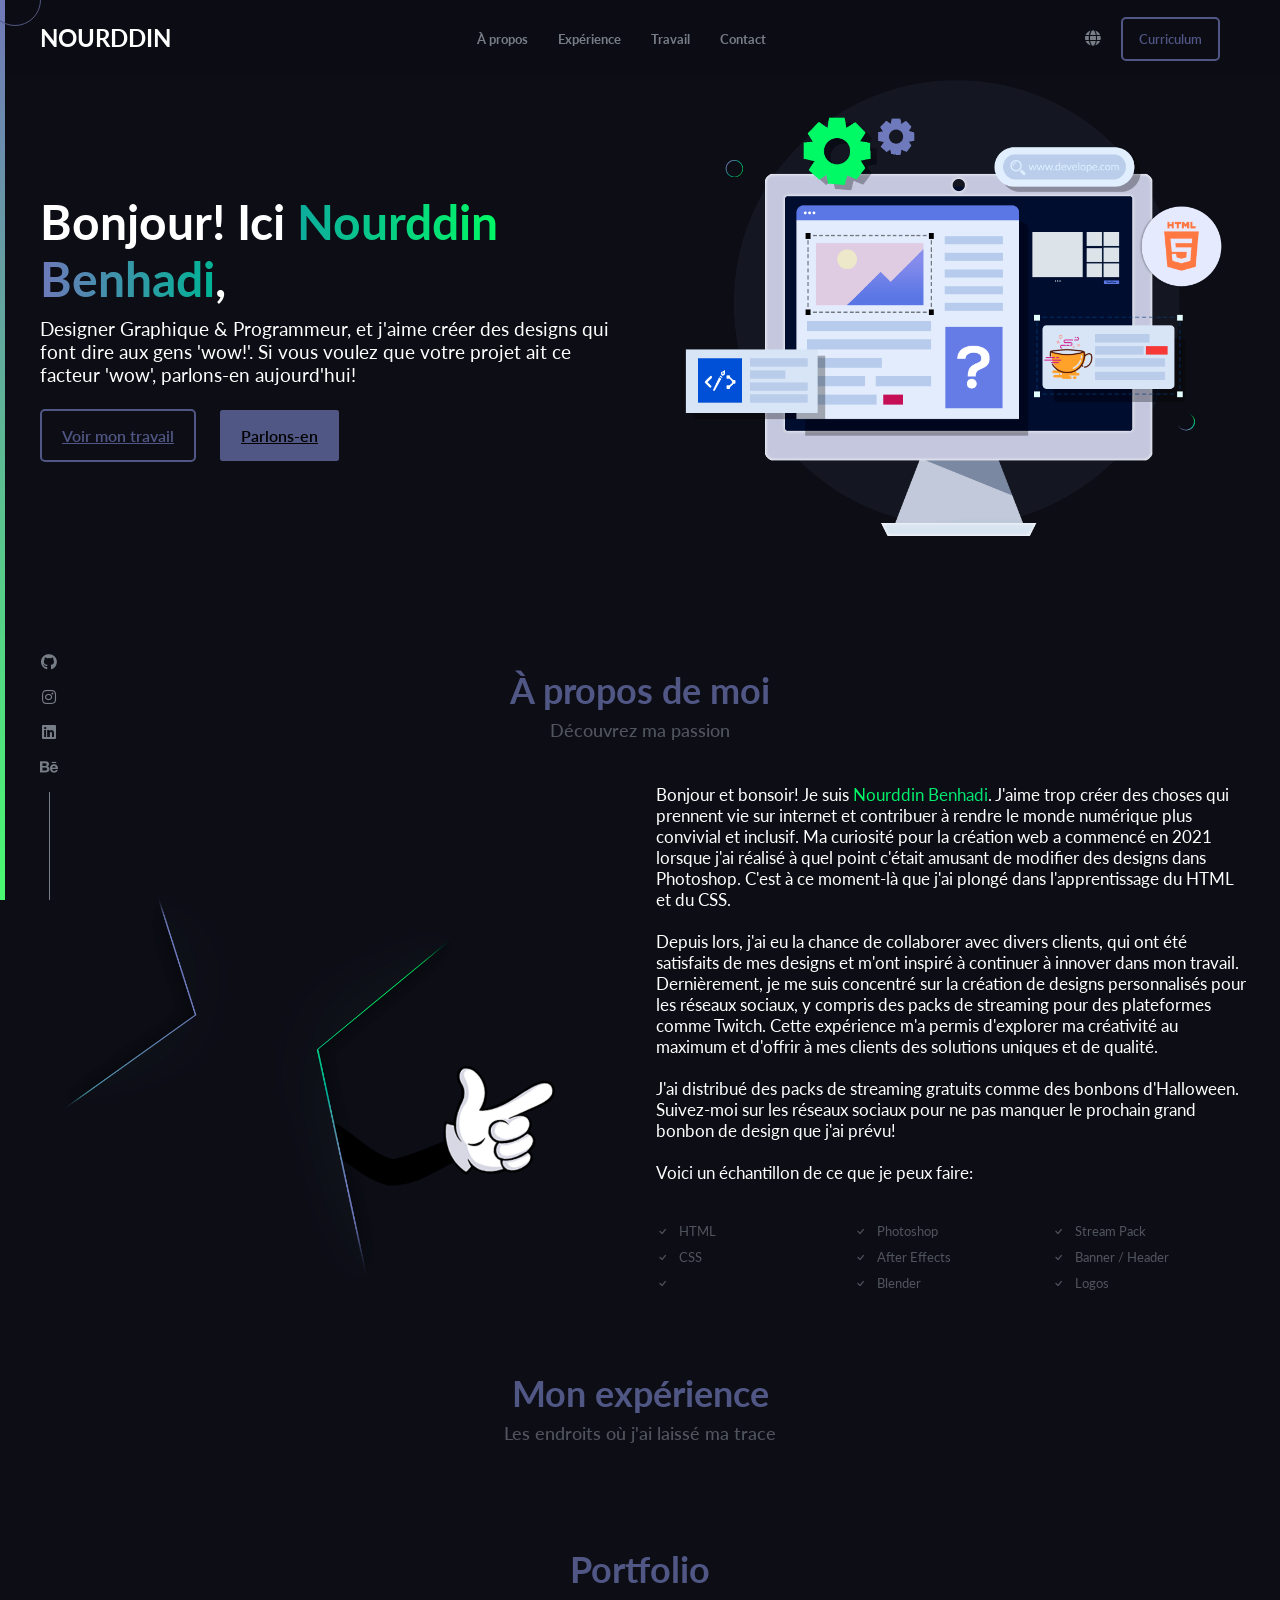
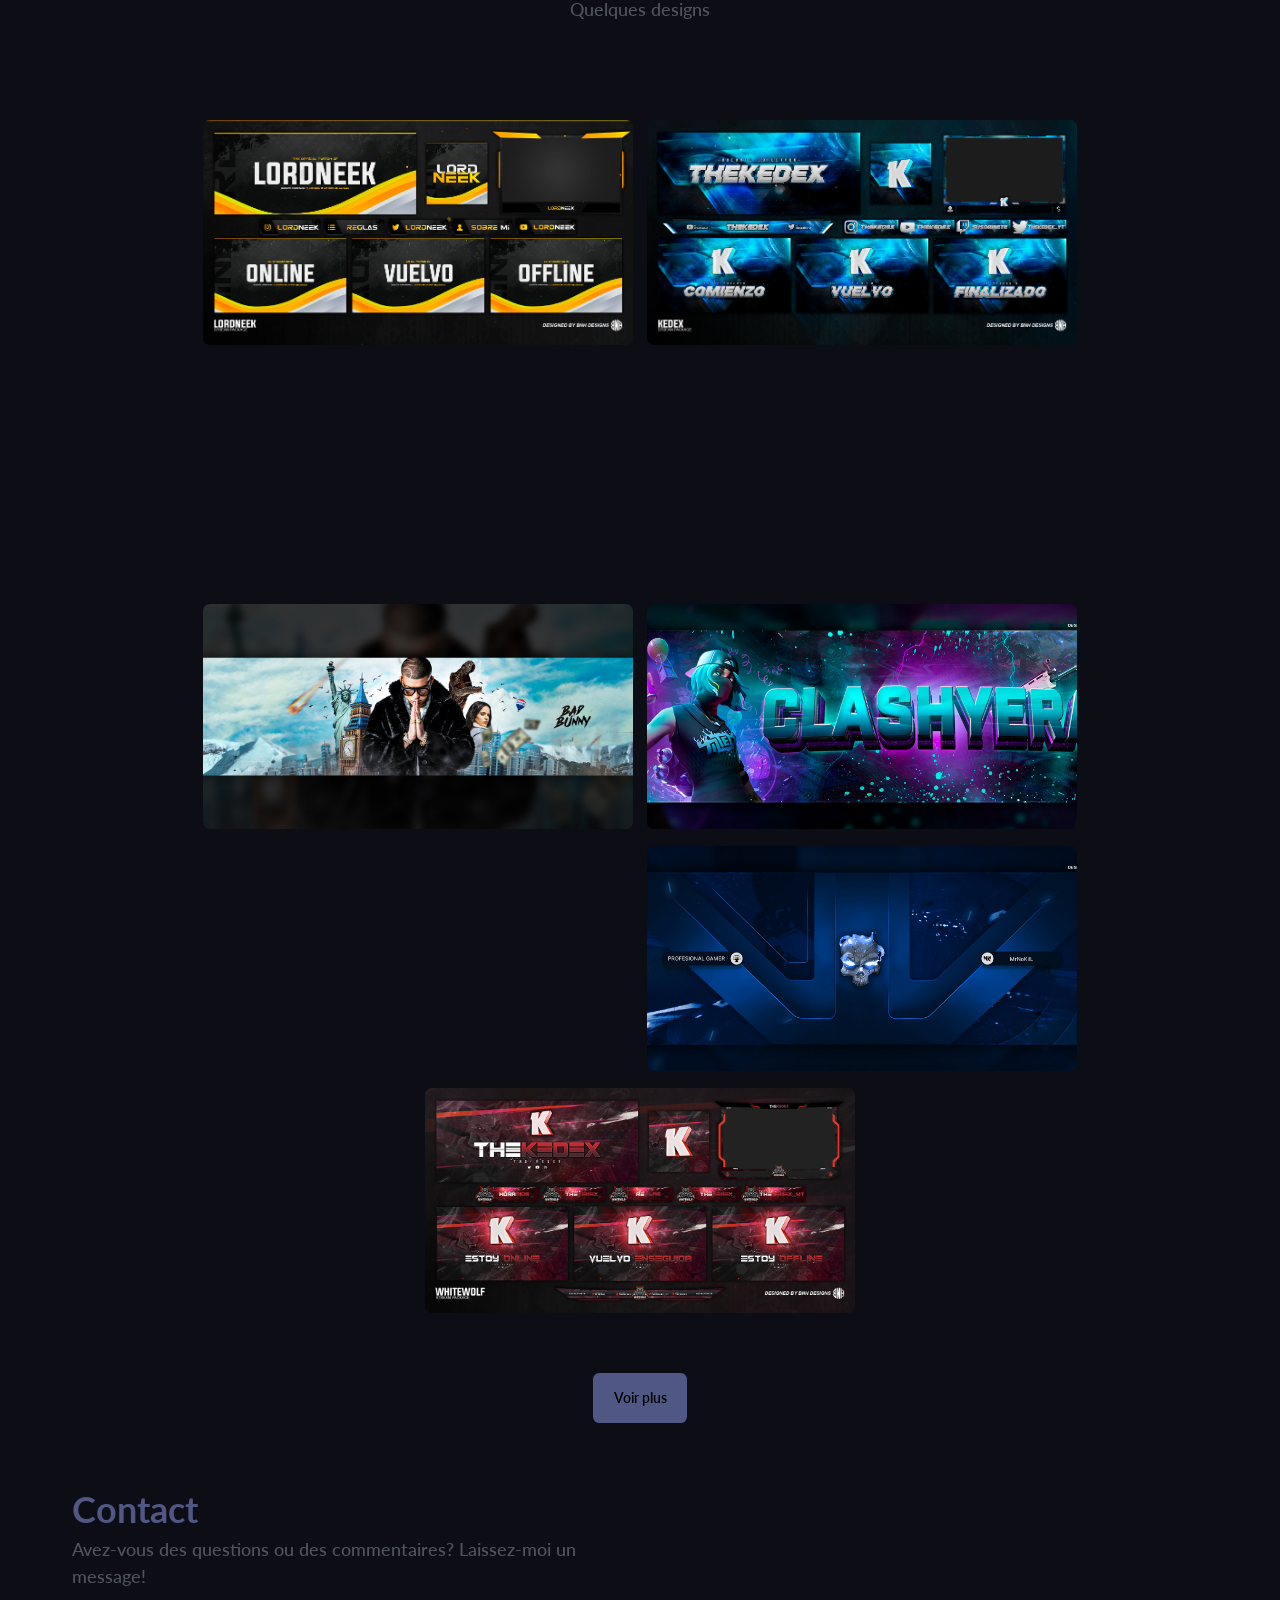
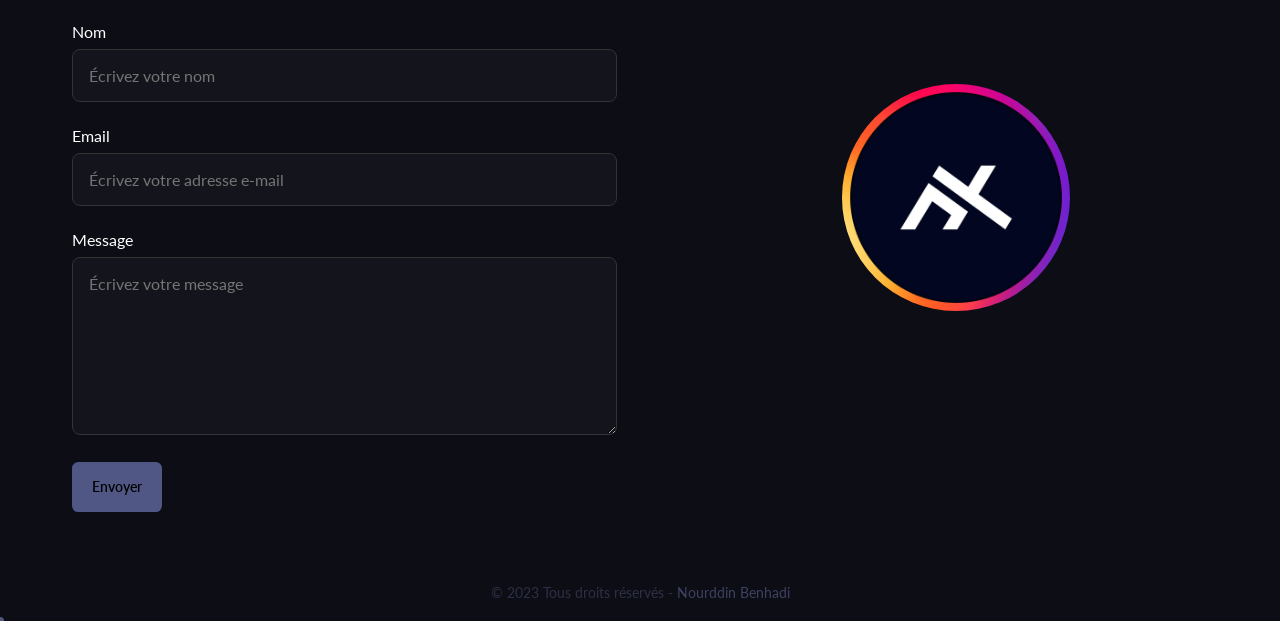
<file: Codigos/index.html>
<!DOCTYPE html>
<html lang="fr">
<head>
	<meta charset="UTF-8">
	<meta name="viewport" content="width=device-width, initial-scale=1.0">
	<link rel="stylesheet" href="css/style.css">
	<link rel="stylesheet" href="https://cdn.jsdelivr.net/npm/bootstrap-icons@1.9.1/font/bootstrap-icons.css">
	<link rel="stylesheet" href="https://cdnjs.cloudflare.com/ajax/libs/font-awesome/5.15.2/css/all.min.css" >
	<title>Nourddin Benhadi</title>
</head>
<body>

	<!---------------- HEADER ---------------->
	<header>
		<div class="logo">
			<a href="index.html" onclick="window.location.reload()">NOURDDIN</a>
		</div>
		<nav class="menu">
			<ul>
				<li><a href="#about-section">À propos</a></li>
				<li><a href="#experience-section">Expérience</a></li>
				<li><a href="#project-section">Travail</a></li>
				<li><a href="#contact-section">Contact</a></li>
			</ul>
		</nav>
		<div class="right-menu">
			<div class="language-container">
			  <div class="languageDropdown-section">
			    <a href="#"><i class="fas fa-globe"></i></a>
			    <ul class="dropdownLanguage-content">
			      <li><a href="#">EN</a></li>
			      <li><a href="#">FR</a></li>
			      <li><a href="#">ES</a></li>
			    </ul>
			  </div>
			</div>

			<div class="cv-menu">
				<a href="../Archivos/CV.jpg" class="button-cvMenu" target="_blank">Curriculum</a>
			</div>
		</div>
	</header>

	<div id="menu-hamb">
		<div class="logo">
			<a href="index.html" onclick="window.location.reload()">NOURDDIN</a>
		</div>

		<div id="menuHamb-right">
			<div class="language-container">
				<div class="languageDropdown-section">
					<a href="#" id="language-toggle"><i class="fas fa-globe" style="margin-top: 10px;"></i></a>
					<ul class="dropdownLanguage-content" id="language-dropdown">
						<li><a href="php/lang.php?idk=en">EN</a></li>
						<li><a href="php/lang.php?idk=fr">FR</a></li>
						<li><a href="php/lang.php?idk=es">ES</a></li>
					</ul>
				</div>
			</div>

			<div class="menuHamb-container">
				<button id="abrir" class="abrir-menu"><i class="bi bi-list"></i></button>
				<nav class="nav" id="nav">
					<button class="cerrar-menu" id="cerrar"><i class="bi bi-x"></i></button>
					<div class="itemsDes-menuHamb">
						<ul class="nav-list">
							<li><a href="#about-section">À propos</a></li>
							<li><a href="#experience-section">Expérience</a></li>
								<li><a href="#project-section">Travail</a></li>
									<li><a href="#contact-section">Contact</a></li>
						</ul>
						<div class="cv-menu2">
							<a href="../Archivos/CV.jpg" class="button-cvMenu2" target="_blank">Curriculum</a>
						</div>
					</div> 
				</nav>
			</div>
		</div>
	</div>

	<div class="main-container">

		<div class="socialMedia-menu">
			<ul>
				<li><a href="https://github.com/nxrddinbnh" target="_blank"><i class="fab fa-github"></i></a></li>
				<li><a href="https://www.instagram.com/nixiusgfx/" target="_blank"><i class="fab fa-instagram"></i></a></li>
				<li><a href="https://www.linkedin.com/in/nourddin-benhadi-35395426a/" target="_blank"><i class="fab fa-linkedin"></i></a></li>
				<li><a href="https://www.behance.net/nixiusdev"><i class="fab fa-behance" target="_blank"></i></a></li>
			</ul>
			<div class="verticalLine-menu"></div>
		</div>

		<!---------------- HOME ---------------->
		<div id="home-section">
		<div class="home-container">
			<div class="left">
				<h1>Bonjour! Ici <font id="name">Nourddin</font> <font id="last-name">Benhadi</font>,</h1>
				<p>Designer Graphique & Programmeur, et j'aime créer des designs qui font dire aux gens 'wow!'. Si vous voulez que votre projet ait ce facteur 'wow', parlons-en aujourd'hui!</p>
				<nav class="button-nav">
					<a href="#project-section" id="button-home" class="button-download">Voir mon travail</a>
					<a href="#contact-section" id="button-home" class="button-talk">Parlons-en</a>
				</nav>
			</div>
			<div class="right">
				<img src="../Archivos/png/vectorPantalla.png" alt="">
			</div>
		</div>
		</div>


		<!---------------- ABOUT ---------------->
		<div id="about-section">
			<div class="about-container" style="margin: 30px;">
				<div id="sections-title">
					<h2>À propos de moi</h2>
					<p>Découvrez ma passion</p>
				</div>
				<div id="about-notTilte">
					<div class="about-left">
						<img src="../Archivos/png/vectorAbout.png" alt="">
					</div>
					<div id="about-right">
						<div id="about-text">
							<p>Bonjour et bonsoir! Je suis <span class="textAbout-gradientAnimation">Nourddin Benhadi</span>. J'aime trop créer des choses qui prennent vie sur internet et contribuer à rendre le monde numérique plus convivial et inclusif. Ma curiosité pour la création web a commencé en 2021 lorsque j'ai réalisé à quel point c'était amusant de modifier des designs dans Photoshop. C'est à ce moment-là que j'ai plongé dans l'apprentissage du HTML et du CSS.<br><br>
								Depuis lors, j'ai eu la chance de collaborer avec divers clients, qui ont été satisfaits de mes designs et m'ont inspiré à continuer à innover dans mon travail. Dernièrement, je me suis concentré sur la création de designs personnalisés pour les réseaux sociaux, y compris des packs de streaming pour des plateformes comme Twitch. Cette expérience m'a permis d'explorer ma créativité au maximum et d'offrir à mes clients des solutions uniques et de qualité.<br><br>
								J'ai distribué des packs de streaming gratuits comme des bonbons d'Halloween. Suivez-moi sur les réseaux sociaux pour ne pas manquer le prochain grand bonbon de design que j'ai prévu!<br><br>
								Voici un échantillon de ce que je peux faire:
								<ul class="technologies">
									<li><i class="bi bi-check"></i>HTML</li>
									<li><i class="bi bi-check"></i>Photoshop</li>
									<li><i class="bi bi-check"></i>Stream Pack</li>
									<li><i class="bi bi-check"></i>CSS</li>
									<li><i class="bi bi-check"></i>After Effects</li>
									<li><i class="bi bi-check"></i>Banner / Header</li>
									<li><i class="bi bi-check"></i></li>
									<li><i class="bi bi-check"></i>Blender</li>
									<li><i class="bi bi-check"></i>Logos</li>
								</ul>
							</p>
						</div>
					</div>
				</div>
			</div>
		</div>

		<!---------------- EXPERIENCE ---------------->
		<div id="experience-section">
			<div id="sections-title">
				<h2>Mon expérience</h2>
				<p>Les endroits où j'ai laissé ma trace</p>
			</div>
		</div>

		<!---------------- PROJECT ---------------->
		<div id="project-section">
			<div id="sections-title">
				<h2>Portfolio</h2>
				<p>Quelques designs</p>
			</div>
			<div class="img-gallery">
				<a href="../Archivos/Diseños/Stream Pack/3.jpg" target="_blank">
					<img src="../Archivos/Diseños/Stream Pack/3.jpg" alt="">
				</a>
				<a href="../Archivos/Diseños/Stream Pack/4.jpg" target="_blank">
					<img src="../Archivos/Diseños/Stream Pack/4.jpg" alt="">
				</a>
				<a href="../Archivos/Diseños/Stream Pack/Animado/1.mp4" target="_blank">
					<video autoplay loop muted>
						<source src="../Archivos/Diseños/Stream Pack/Animado/1.mp4" type="video/mp4">
					</video>
				</a>
				<a href="../Archivos/Diseños/Stream Pack/Animado/3.mp4" target="_blank">
					<video autoplay loop muted>
					<source src="../Archivos/Diseños/Stream Pack/Animado/3.mp4" type="video/mp4">
					</video>
				</a>
				<a href="../Archivos/Diseños/Banner/4.jpg" target="_blank">
					<img src="../Archivos/Diseños/Banner/4.jpg" alt="">
				</a>
				<a href="../Archivos/Diseños/Header/1.jpg" target="_blank">
					<img src="../Archivos/Diseños/Header/1.jpg" alt="">
				</a>
				<a href="../Archivos/Diseños/Stream Pack/Animado/2.mp4" target="_blank">
					<video autoplay loop muted>
						<source src="../Archivos/Diseños/Stream Pack/Animado/2.mp4" type="video/mp4">
					</video>
				</a>
				<a href="../Archivos/Diseños/Header/2.jpg" target="_blank">
					<img src="../Archivos/Diseños/Header/2.jpg" alt="">
				</a>
				<a href="../Archivos/Diseños/Stream Pack/2.jpg" target="_blank">
					<img src="../Archivos/Diseños/Stream Pack/2.jpg" alt="">
				</a>
			</div>
			<a href="https://www.behance.net/nixiusdev" target="_blank"><button class="project-button">Voir plus</button></a>
		</div>

		<!---------------- CONTACT ---------------->
		<section id="contact-section">
			<div class="contact-container">
				<div class="contact-form">
					<div id="sections-title">
						<h2>Contact</h2>
						<p>Avez-vous des questions ou des commentaires? Laissez-moi un message!</p>
					</div>
					<form>
						<div class="form-control">
							<label for="name">Nom</label>
							<input type="text" placeholder="Écrivez votre nom" required>
						</div>
						<div class="form-control">
							<label for="email">Email</label>
							<input type="email" placeholder="Écrivez votre adresse e-mail" required>
						</div>
						<div class="form-control">
							<label for="message">Message</label>
							<textarea placeholder="Écrivez votre message" required></textarea>
						</div>
						<button type="submit">Envoyer</button>
					</form>
				</div>
				<div class="contact-sidebar">
					<img src="../Archivos/logoNixiusIG.jpg">
				</div>
			</div>
		</section>




	</div>






	<!---------------- FOOTER ---------------->
	<footer>
	<div class="footer-container">
	<p>&copy; 2023 Tous droits réservés - <span>Nourddin Benhadi</span></p>
	</div>
	</footer>

	<!---------------- OTROS ---------------->
	<div class="cursor1"></div>
	<div class="cursor2"></div>

	
</body>
	<script src="js/script.js"></script>
</html>
</file>
<file: Codigos/css/style.css>
@import url('https://fonts.googleapis.com/css2?family=Lato:wght@300;400;700;900&display=swap');

:root{
  --gradient-color: linear-gradient(to right, #7179b8, #49fa70);
  --primary-color: #505785;
  --secondary-color: #50555d;
  --sectionMenu-color: #777e87;
  --bodyBackground-color: #0d0d15;
  --backgroundLight-color: #14141c;
  --shadow-color: rgba(0,0,0,0.8);
  --backgroundBlur-color: rgba(13, 13, 21, 0.8);
}

* {
  font-family: 'Lato', sans-serif;
  cursor: none;
  -webkit-user-select: none;
  -moz-user-select: none;
  -ms-user-select: none;
  user-select: none;
  padding:0;
  margin:0;
}

html{
  scroll-behavior: smooth;
  transition: transform 0.5s ease;
}

body {
  background-color: var(--bodyBackground-color);
}

.main-container {
  max-width: 1400px; /* Ancho máximo del contenedor */
  min-width: 355px;
  margin: 0 auto; /* Centrar el contenedor horizontalmente */
  display: flex; /* Usar flexbox para alinear verticalmente */
  flex-direction: column; /* Alinear verticalmente */
  align-items: center; /* Alinear horizontalmente */
}

/* Agregar línea vertical degradada a la izquierda de la página */
body:before {
  content: "";
  position: fixed;
  z-index: 2;
  top: 0;
  left: 0;
  bottom: 0;
  width: 5px;
  background: linear-gradient(180deg, #7179b8, #49fa70);
}




/* ========================================= HEADER ========================================= */
header {
  display: flex;
  justify-content: space-between;
  align-items: center;
  padding: 14.5px 40px;
  background: rgba(13, 13, 21, 0.93);
  backdrop-filter: blur(20px);
  z-index: 1;
  position: fixed;
  top: 0;
  left: 0;
  right: 0;
}

.logo a {
  font-size: 24px;
  font-weight: bold;
  color: #fff;
  text-decoration: none;
}

.menu ul {
  display: flex;
  list-style: none;
}

.menu li {
  margin: 0 15px;
}

.menu a {
  color: var(--sectionMenu-color);
  text-decoration: none;
  font-size: 10pt;
  font-weight: bold;
  transition: 0.15s;
}

.right-menu {
  display: flex;
  align-items: center;
}

.button-cvMenu {
  background-color: transparent;
  border: 2px solid var(--primary-color);
  border-radius: 5px;
  color: var(--primary-color);
  padding: 0.75rem 1rem;
  margin-right: 20px;
  font-size: 13px;
  font-weight: 600;
  text-decoration: none;
  transition: all 0.2s ease-in-out;
}

.button-cvMenu:hover{
  background-color: rgba(80, 87, 113, 0.2); 
}

.language-container {
  text-align: center;
  position: relative;
}

.language-dropdown {
  position: absolute;
  top: 0;
  left: 0;
  right: 0;
  bottom: 0;
  z-index: -1;
  opacity: 0;
  background-color: var(--bodyBackground-color);
  transition: opacity 0.2s ease-in-out;
}

.languageDropdown-section {
  display: inline-block;
  position: relative;
  margin-right: 7px;
  border-radius: 5px 5px 0 0;
}

.languageDropdown-section:first-child {
  margin-left: 0;
}

.languageDropdown-section a {
  display: block;
  color: var(--sectionMenu-color);
  padding: 13px;
  text-decoration: none;
  font-weight: bold;
  transition: background-color 0.2s ease-in-out;
}

.languageDropdown-section:hover,
.languageDropdown-content:hover + .languageDropdown-section {
  background-color: var(--bodyBackground-color);
}

.dropdownLanguage-content {
  position: absolute;
  top: 100%;
  left: 50%;
  transform: translateX(-50%);
  visibility: hidden;
  width: auto;
  padding: 0;
  margin: 0;
  list-style: none;
  background-color: var(--bodyBackground-color);
  border-radius: 0 0 5px 5px;
}

.dropdownLanguage-content li {
  padding: 4px;
  text-align: center;
}

.dropdownLanguage-content li a {
  text-decoration: none;
  color: var(--secondary-color);
  font-size: 10pt;
  font-weight: bold;
  display: block;
  padding: 8px;
}

.menu a:hover, .languageDropdown-section i:hover{
  color: #fff;
}

.languageDropdown-section:hover .dropdownLanguage-content {
  visibility: visible;
}

.dropdownLanguage-content li:hover {
  background-color: var(--backgroundLight-color);
  color: #fff;
  border-radius: 5px;
}

.language-dropdown {
  position: absolute;
  top: 0;
  left: 0;
  right: 0;
  bottom: 0;
  z-index: -1;
  opacity: 0;
  transition: opacity 0.2s ease-in-out;
}

.languageDropdown-section:hover ~ .language-dropdown,
.dropdownLanguage-content:hover + .language-dropdown {
  opacity: 1;
}


/* ========================================= SOCIAL MEDIA MENU ========================================= */

.socialMedia-menu {
  position: fixed;
  bottom: 0;
  left: 40px;
  display: flex;
  flex-direction: column;
  align-items: center;
}

.socialMedia-menu ul {
  display: flex;
  flex-direction: column;
  align-items: center;
  margin: 0;
  padding: 0;
  list-style: none;
}

.socialMedia-menu a {
  display: block;
  color: var(--sectionMenu-color);
  text-decoration: none;
}

.socialMedia-menu ul li a i{
  margin-bottom: 17px;
  transition: transform 0.3s ease;
}

.socialMedia-menu ul li a:hover i {
  color: var(--primary-color);
  transform: translateY(-0.2rem);
  -webkit-mask-image: linear-gradient(-75deg, rgba(0,0,0,.7) 30%, #000 50%, rgba(0,0,0,.7) 70%);
  -webkit-mask-size: 200%;
  animation: shine 1.2s infinite;
  transition: transform 0.5s ease;
}
@-webkit-keyframes shine {
  from {
    -webkit-mask-position: 150%;
  }
  
  to {
    -webkit-mask-position: -50%;
  }
}

.verticalLine-menu {
  height: 12vh;
  width: 1px;
  background-color: var(--sectionMenu-color);
}

/* ========================================= HOME ========================================= */
.home-container {
  display: flex;
  justify-content: space-between;
  align-items: center;
  max-width: 1200px;
  margin: 0 auto;
  margin: 30px;
}

.left {
  flex: 1;
  padding-right: 50px;
}

h1 {
  font-size: 3rem;
  font-weight: bold;
  color: #fff;
  margin-bottom: 10px;
}

p {
  font-size: 1.2rem;
  color: #fff;
  margin-bottom: 40px;
}
#name{
  background: linear-gradient(to right,#0dac9d,#00f965);
  -webkit-background-clip: text;
  -webkit-text-fill-color: transparent;
}
#last-name{
  background: linear-gradient(to right,#6e79ba,#00b496);
  -webkit-background-clip: text;
  -webkit-text-fill-color: transparent;
}
.button-container {
  display: flex;
}
.button-download {
  background-color: transparent;
  border: 2px solid #505785;
  border-radius: 5px;
  color: #505785;
  text-decoration: underline;
  padding: 15px 20px;
  margin-right: 20px;
  font-size: 16px;
  font-weight: 600;
  transition: all 0.2s ease-in-out;
}

.button-talk {
  background-color: #505785;
  border: 1px solid #505785;
  border-radius: 3px;
  color: black;
  text-decoration: underline;
  padding: 15px 20px;
  font-size: 16px;
  font-weight: 600;
  transition: all 0.2s ease-in-out;
}

#button-home:hover{
  -webkit-mask-image: linear-gradient(-75deg, rgba(0,0,0,.7) 30%, #000 50%, rgba(0,0,0,.7) 70%);
  -webkit-mask-size: 200%;
  animation: shine 1.2s infinite;
}
@-webkit-keyframes shine {
  from {
    -webkit-mask-position: 150%;
  }
  
  to {
    -webkit-mask-position: -50%;
  }
}

.right {
  flex: 1;
}

img {
  max-width: 100%;
  height: auto;
}



/* ========================================= PRIMERA PAGINA: ABOUT ========================================= */
.textAbout-gradientAnimation {
  background-image: linear-gradient(270deg, #6e79ba, #00b496, #00f965);
  background-size: 600% 100%;
  -webkit-background-clip: text;
  -webkit-text-fill-color: transparent;
  animation: bg-pan-right 8s ease-in-out 0s infinite;
}

@-webkit-keyframes bg-pan-right {
  0% {
    background-position: 0% 50%;
  }
  100% {
    background-position: 100% 50%;
  }
}

@keyframes bg-pan-right {
  0% {
    background-position: 0% 50%;
  }
  50% {
    background-position: 100% 50%;
  }
  100% {
    background-position: 0% 50%;
  }
}

.technologies {
  list-style-type: none;
  display: flex;
  flex-wrap: wrap;
  justify-content: space-between;
  align-items: center;
  padding: 0;
  color: var(--secondary-color);
  width: 100%;
}

.technologies li {
  font-size: 13px;
  display: flex;
  align-items: center;
  width: calc(33.33% - 10px);
  margin-right: 10px;
  margin-bottom: 10px;
}

.technologies li i {
  margin-right: 10px;
}


/* Estilos para el título de la sección "Acerca de" */
#sections-title {
  text-align: center;
}

#sections-title h2 {
  font-size: 36px;
  font-weight: 700;
  color: var(--primary-color);
  margin-bottom: 5px;
}

#sections-title p {
  font-size: 18px;
  font-weight: 500;
  color: var(--secondary-color);
  line-height: 1.5;
}


/* Estilos para el texto debajo de los cuadros de información */
#about-text {
  margin-top: 0px;
  color: white;
  text-align: left;
}

#about-text p{
  font-size: 13pt;
}


/* Estilos para el contenedor del título y la imagen de la izquierda */
#about-notTilte {
  display: grid;
  grid-template-columns: 1fr 1fr;
  align-items: center;
  gap: 2rem;
}

.about-left img {
  width: 90%;
  height: auto;
}



/* ========================================= TERCERA PAGINA: PROJECT ========================================= */
#project-section {
  display: flex;
  flex-direction: column;
  align-items: center;
  text-align: center;
  margin-top: 60px;
}

.project-button {
  font-weight: 600;
  font-size: 13.5px;
  width: max-content;
  padding: 1rem 1.2rem;
  border-radius: 0.4rem;
  border: 1px solid transparent;
  background-color: #505785;
  transition: 0.5s;
}

.project-button:hover {
  -webkit-mask-image: linear-gradient(-75deg, rgba(0,0,0,.7) 30%, #000 50%, rgba(0,0,0,.7) 70%);
  -webkit-mask-size: 200%;
  animation: shine 1.2s infinite;
}
@-webkit-keyframes shine {
  from {
    -webkit-mask-position: 150%;
  }
  
  to {
    -webkit-mask-position: -50%;
  }
}


.img-gallery{
  width: 100%;
  margin: 50px auto;
  display: flex;
  flex-wrap: wrap;
  justify-content: center;
  align-items: center;
}

.img-gallery img,
.img-gallery video{
  width: 430px;
  height: 225px;
  margin: 7px;
  object-fit: cover;
  border-radius: 7px;
  transition: transform 0.3s ease;
}

.img-gallery img:hover,
.img-gallery video:hover{
  transform: scale(1.04);
  transition: transform 0.5s ease;
}

.ful-img{
  width: 100%;
  height: 100vh;
  background-color: rgba(0, 0,0, 0.9);
  position: fixed;
  top: 0;
  left: 0;
  display: none;
  align-items: center;
  justify-content: center;
  z-index: 99;
}

.ful-img span{
  position: absolute;
  top: 5%;
  right: 5%;
  font-size: 30px;
  color: #fff;
  cursor: pointer;
}

.ful-img img,
.ful-img video{
  width: 90%;
  max-width: 600px;
  min-width: 300;
}




/* ========================================= QUARTA PAGINA: CONTACT ========================================= */
#contact-section {
  display: flex;
  justify-content: space-between;
  align-items: center;
  padding-top: 2rem;
}

.contact-container {
  display: flex;
  align-items: center;
  max-width: 1200px;
  width: 100%;
  margin: 0 auto;
  border-radius: 1rem;
  overflow: hidden;
}

.contact-form {
  flex: 1;
  padding: 2rem;
}

.contact-form h2 {
  text-align: left;
}

.contact-form p {
  margin-bottom: 2rem;
  text-align: left;
}

.form-control {
  margin-bottom: 1.5rem;
  border-radius: 0.5rem;
}

.form-control label {
  display: block;
  margin-bottom: 0.5rem;
  color: #fff;
}

.form-control input,
.form-control textarea {
  width: 90%;
  padding: 1rem;
  font-size: 1rem;
  border-radius: 0.5rem;
  color: #d4d4d4;
  border: 1px solid  #333;
  background-color: #14141c;
}

.form-control textarea {
  height: 9rem;
}

button[type="submit"] {
  font-weight: 600;
  font-size: 13.5px;
  width: max-content;
  padding: 1rem 1.2rem;
  border-radius: 0.4rem;
  border: 1px solid transparent;
  background-color: #505785;
  transition: 0.5s;
  margin-bottom: 20px;
}

button[type="submit"]:hover {
  -webkit-mask-image: linear-gradient(-75deg, rgba(0,0,0,.7) 30%, #000 50%, rgba(0,0,0,.7) 70%);
  -webkit-mask-size: 200%;
  animation: shine 1.2s infinite;
}
@-webkit-keyframes shine {
  from {
    -webkit-mask-position: 150%;
  }
  
  to {
    -webkit-mask-position: -50%;
  }
}

.contact-sidebar {
  flex: 1;
  display: flex;
  flex-direction: column;
  align-items: center;
}

.contact-sidebar img {
  display: block;
  margin: 0 auto;
  max-width: 40%;
  height: auto;
  border-radius: 50%;
  margin-bottom: 1.5rem;
}

/* ========================================= FOOTER ========================================= */
footer {
  background-color: transparent;
  text-align: center;
  padding: 20px 0;
}

footer p {
  margin: 0;
  color: #2d3045;
  font-size: 14px;
}

footer span {
  color: #3e4261;
}

.footer-container {
  max-width: 1200px;
  margin: 0 auto;
  padding: 0 20px;
}





/* ========================================= CURSOR ========================================= */
.cursor1 {
  width: 50px;
  height: 50px;
  border-radius: 100%;
  border: 1px solid #535882;
  transition: all 200ms ease-out;
  position: fixed;
  pointer-events: none;
  left: 0;
  top: 0;
  transform: translate(calc(-50% + 15px), -50%);
  z-index: 2;
}
.cursor2 {
  width: 8px;
  height: 8px;
  border-radius: 100%;
  background-color: #535882;
  position: fixed;
  transform: translate(-50%, -50%);
  pointer-events: none;
  transition: width .3s, height .3s, opacity .3s;
  z-index: 2;
}
.cursorinnerhover {
  width: 50px;
  height: 50px;
  opacity: .5;
  z-index: 2;
}

a:hover ~ .cursor1{
  transform: translate(-50%, -50%) scale(1.5);
  background-color: none;
  border: 1px solid #535882;
}
a:hover ~ .cursor2{
  opacity: 0;
}


/* ========================================= ADAPTACION PARA DISPOSITIVOS ========================================= */
/**Movil**/
@media (max-width: 767px){
  *{
    cursor: default;
  }

  nav a, .logo, .languageDropdown-section i, .img-gallery img, .img-gallery video, button{
    cursor: pointer;
  }

  .contact-form textarea, .contact-form input{
    cursor: text;
  }
  
  header, .contact-sidebar, .cursor1, .cursor2, .right, .about-left, .cv-menu, .socialMedia-menu{
    display: none;
  }

  .left h1{
    font-size: 2.34rem;
  }

  #home-section{
    margin-top: 5rem;
  }

  #about-notTilte{
    display: block;
  }

  .img-gallery img,
  .img-gallery video{
    width: 85%;
    height: auto;
  }

  /*------------- EL MENU PARA MOVILES HAMB -------------*/
  /* Estilos del logotipo */
  .logo {
    font-size: 1.5rem;
    font-weight: bold;
    color: #fff;
    text-decoration: none;
    align-items: center;
  }

  /* Estilos del contenedor de idiomas */
  .language-container {
    text-align: center;
    position: relative;
    bottom: 4px;
  }

  /* Estilos del menú de idiomas */
  .languageDropdown-section {
    display: inline-block;
    position: relative;
    margin-right: 0.5em;
    border-radius: 5px 5px 0 0;
  }

  .languageDropdown-section:first-child {
    margin-left: 0;
  }

  .dropdownLanguage-content {
    position: absolute;
    top: 100%;
    left: 50%;
    transform: translateX(-50%);
    visibility: hidden;
    padding: 0;
    list-style: none;
    background-color: var(--bodyBackground-color);
    border-radius: 0 0 5px 5px;
  }

  .dropdownLanguage-content li {
    text-align: center;
  }

  .dropdownLanguage-content li a {
    text-decoration: none;
    color: var(--secondary-color);
    font-size: 0.8rem;
    font-weight: bold;
    display: block;
    padding: 0.5rem;
  }

  #language-dropdown.active {
    visibility: visible;
    opacity: 1;
    transition: opacity 0.2s ease-in-out;
  }

  /* Estilos del menú hamburguesa */
  #menuHamb-right {
    display: flex;
    align-items: center;
  }

  #menu-hamb {
    padding: 1rem;
    display: flex;
    justify-content: space-between;
    align-items: center;
    position: fixed;
    top: 0;
    left: 0;
    right: 0;
    z-index: 1;
    background-color: var(--backgroundBlur-color);
    backdrop-filter: blur(20px);
  }

  .nav-list {
    list-style: none;
    display: flex;
    gap: 1.5rem;
  }

  .nav-list li a {
    text-decoration: none;
    color: var(--secondary-color);
  }

  .abrir-menu,
  .cerrar-menu {
    display: block;
    border: 0;
    font-size: 2rem;
    background-color: transparent;
    cursor: pointer;
  }

  .abrir-menu i,
  .cerrar-menu i {
    color: #fff;
    cursor: pointer;
  }

  .cerrar-menu i{
    position: relative;
    margin-right: -17rem;
  }

  .cerrar-menu {
    margin-right: 1rem;
  }

  .nav {
    opacity: 0;
    visibility: hidden;
    display: flex;
    flex-direction: column;
    align-items: center;
    gap: 7rem;
    position: absolute;
    top: 0;
    right: 0;
    bottom: 0;
    padding: 50px 10px;
    height: 200vw;
    width: min(75vw, 400px);
    background-color: var(--backgroundBlur-color);
    backdrop-filter: blur(20px);
    box-shadow: -10px 0px 30px -15px rgba(0, 0, 0, .8);
  }

  .nav.visible {
    opacity: 1;
    visibility: visible;
  }

  .nav-list{
    flex-direction: column;
    align-items: center;
  }

  .button-cvMenu2 {
    display: flex;
    margin-top: 20px;
    background-color: transparent;
    border: 2px solid var(--primary-color);
    border-radius: 5px;
    color: var(--primary-color);
    padding: 0.75rem 1rem;
    font-size: 13px;
    font-weight: 600;
    text-decoration: none;
    transition: all 0.2s ease-in-out;
  }

}

/**Tablet**/
@media (min-width: 768px) and (max-width: 990px){
  *{
    cursor: default;
  }

  nav a, .logo, .languageDropdown-section i, .img-gallery img, .img-gallery video, button{
    cursor: pointer;
  }

  .contact-form textarea, .contact-form input{
    cursor: text;
  }

  #home-section{
    margin-top: 5rem;
  }

  .contact-sidebar, .cursor1, .cursor2, #menu-hamb, .menuHamb-container, .about-left, .socialMedia-menu{
    display: none;
  }

  #about-notTilte{
    display: block;
  }

}

/**Escritorio**/
@media (min-width: 991px){
  #menu-hamb, .menuHamb-container{
    display: none; 
  }
}
</file>
